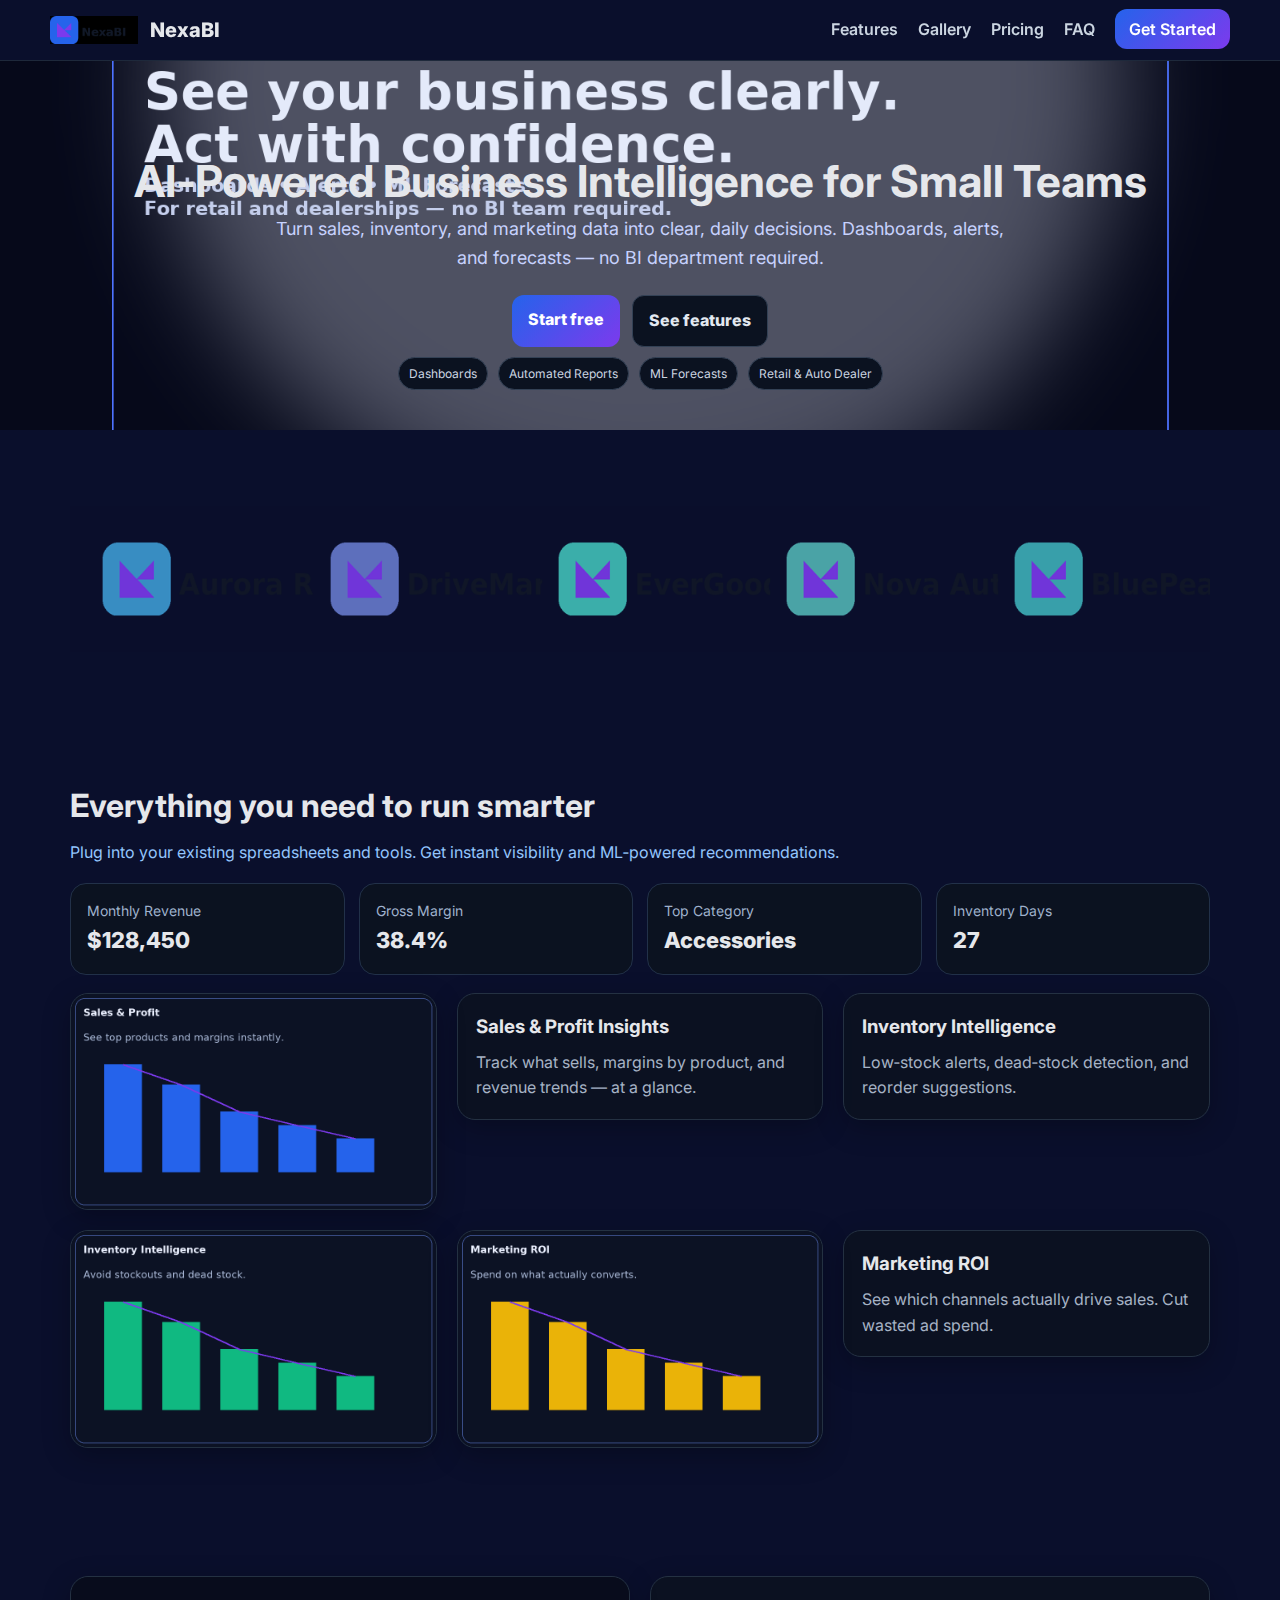
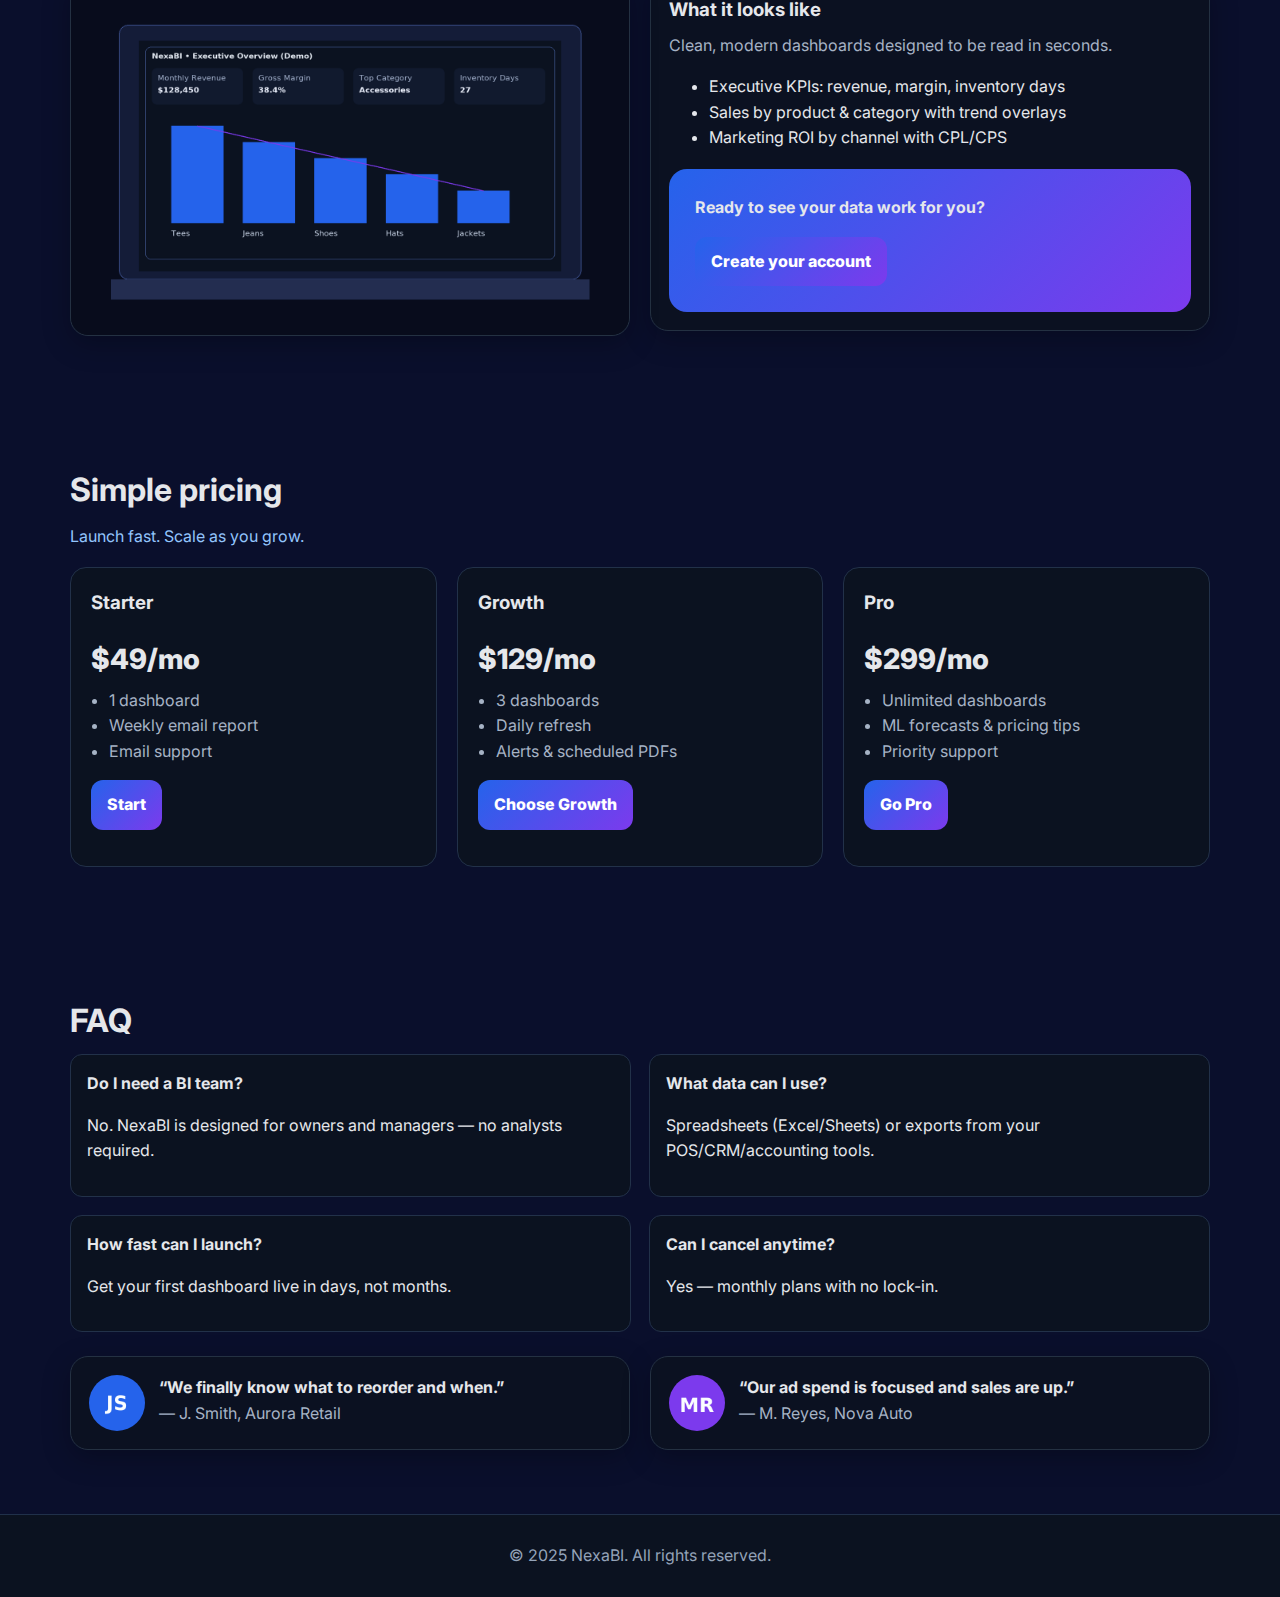
<file: index.html>
<!DOCTYPE html>
<html lang="en">
<head>
  <meta charset="utf-8">
  <meta name="viewport" content="width=device-width, initial-scale=1">
  <title>NexaBI — Next‑Gen BI for Small Business</title>
  <link rel="icon" type="image/png" href="assets/favicon.png">
  <link rel="preconnect" href="https://fonts.googleapis.com">
  <link rel="preconnect" href="https://fonts.gstatic.com" crossorigin>
  <link href="https://fonts.googleapis.com/css2?family=Inter:wght@400;600;700;800&display=swap" rel="stylesheet">
  <link rel="stylesheet" href="style.css">
  <link rel="stylesheet" href="nexabi_overlap_fix.css">
</head>
<body>
  <nav class="nav">
    <div class="container nav-inner">
      <div class="brand"><img src="assets/logo_light.png" alt="NexaBI logo"> NexaBI</div>
      <div>
        <a href="#features">Features</a>
        <a href="#gallery">Gallery</a>
        <a href="#pricing">Pricing</a>
        <a href="#faq">FAQ</a>
        <a href="register.html" class="cta">Get Started</a>
      </div>
    </div>
  </nav>

  <header class="hero">
    <div class="container">
      <h1>AI‑Powered Business Intelligence for Small Teams</h1>
      <p>Turn sales, inventory, and marketing data into clear, daily decisions. Dashboards, alerts, and forecasts — no BI department required.</p>
      <div class="actions">
        <a class="button" href="register.html">Start free</a>
        <a class="button alt" href="#features">See features</a>
      </div>
      <div class="badges">
        <span class="badge">Dashboards</span>
        <span class="badge">Automated Reports</span>
        <span class="badge">ML Forecasts</span>
        <span class="badge">Retail & Auto Dealer</span>
      </div>
    </div>
  </header>

  <section class="section">
    <div class="container">
      <img class="logo-row" src="assets/customers_strip.png" alt="Customer logos">
    </div>
  </section>

  <section id="features" class="section">
    <div class="container">
      <h2>Everything you need to run smarter</h2>
      <p class="lead">Plug into your existing spreadsheets and tools. Get instant visibility and ML‑powered recommendations.</p>

      <div class="kpi">
        <div class="tile"><div class="k">Monthly Revenue</div><div class="v">$128,450</div></div>
        <div class="tile"><div class="k">Gross Margin</div><div class="v">38.4%</div></div>
        <div class="tile"><div class="k">Top Category</div><div class="v">Accessories</div></div>
        <div class="tile"><div class="k">Inventory Days</div><div class="v">27</div></div>
      </div>

      <div class="grid" style="margin-top:18px">
        <div class="card media"><img src="assets/feat_sales.png" alt="Sales and profit visuals"></div>
        <div class="card">
          <h3>Sales & Profit Insights</h3>
          <p>Track what sells, margins by product, and revenue trends — at a glance.</p>
        </div>

        <div class="card">
          <h3>Inventory Intelligence</h3>
          <p>Low‑stock alerts, dead‑stock detection, and reorder suggestions.</p>
        </div>
        <div class="card media"><img src="assets/feat_inventory.png" alt="Inventory visuals"></div>

        <div class="card media"><img src="assets/feat_marketing.png" alt="Marketing ROI visuals"></div>
        <div class="card">
          <h3>Marketing ROI</h3>
          <p>See which channels actually drive sales. Cut wasted ad spend.</p>
        </div>
      </div>
    </div>
  </section>

  <section id="gallery" class="section">
    <div class="container two">
      <div class="card media"><img src="assets/device_dashboard.png" alt="Dashboard on laptop"></div>
      <div class="card">
        <h3>What it looks like</h3>
        <p>Clean, modern dashboards designed to be read in seconds.</p>
        <ul>
          <li>Executive KPIs: revenue, margin, inventory days</li>
          <li>Sales by product & category with trend overlays</li>
          <li>Marketing ROI by channel with CPL/CPS</li>
        </ul>
        <div class="cta-band" style="margin-top:18px">
          <strong>Ready to see your data work for you?</strong>
          <a class="button" href="register.html">Create your account</a>
        </div>
      </div>
    </div>
  </section>

  <section id="pricing" class="section">
    <div class="container">
      <h2>Simple pricing</h2>
      <p class="lead">Launch fast. Scale as you grow.</p>
      <div class="pricing">
        <div class="plan">
          <h3>Starter</h3>
          <div class="price">$49/mo</div>
          <ul>
            <li>1 dashboard</li>
            <li>Weekly email report</li>
            <li>Email support</li>
          </ul>
          <p><a class="button" href="register.html">Start</a></p>
        </div>
        <div class="plan">
          <h3>Growth</h3>
          <div class="price">$129/mo</div>
          <ul>
            <li>3 dashboards</li>
            <li>Daily refresh</li>
            <li>Alerts & scheduled PDFs</li>
          </ul>
          <p><a class="button" href="register.html">Choose Growth</a></p>
        </div>
        <div class="plan">
          <h3>Pro</h3>
          <div class="price">$299/mo</div>
          <ul>
            <li>Unlimited dashboards</li>
            <li>ML forecasts & pricing tips</li>
            <li>Priority support</li>
          </ul>
          <p><a class="button" href="register.html">Go Pro</a></p>
        </div>
      </div>
    </div>
  </section>

  <section id="faq" class="section">
    <div class="container">
      <h2>FAQ</h2>
      <div class="faq">
        <div class="qa">
          <strong>Do I need a BI team?</strong>
          <p>No. NexaBI is designed for owners and managers — no analysts required.</p>
        </div>
        <div class="qa">
          <strong>What data can I use?</strong>
          <p>Spreadsheets (Excel/Sheets) or exports from your POS/CRM/accounting tools.</p>
        </div>
        <div class="qa">
          <strong>How fast can I launch?</strong>
          <p>Get your first dashboard live in days, not months.</p>
        </div>
        <div class="qa">
          <strong>Can I cancel anytime?</strong>
          <p>Yes — monthly plans with no lock-in.</p>
        </div>
      </div>

      <div class="two" style="margin-top:24px">
        <div class="card testimonial">
          <img src="assets/avatar_js.png" alt="Client avatar">
          <div>
            <strong>“We finally know what to reorder and when.”</strong>
            <p>— J. Smith, Aurora Retail</p>
          </div>
        </div>
        <div class="card testimonial">
          <img src="assets/avatar_mr.png" alt="Client avatar">
          <div>
            <strong>“Our ad spend is focused and sales are up.”</strong>
            <p>— M. Reyes, Nova Auto</p>
          </div>
        </div>
      </div>
    </div>
  </section>

  <footer class="footer">
    <div class="container">© 2025 NexaBI. All rights reserved.</div>
  </footer>
</body>
</html>
</file>
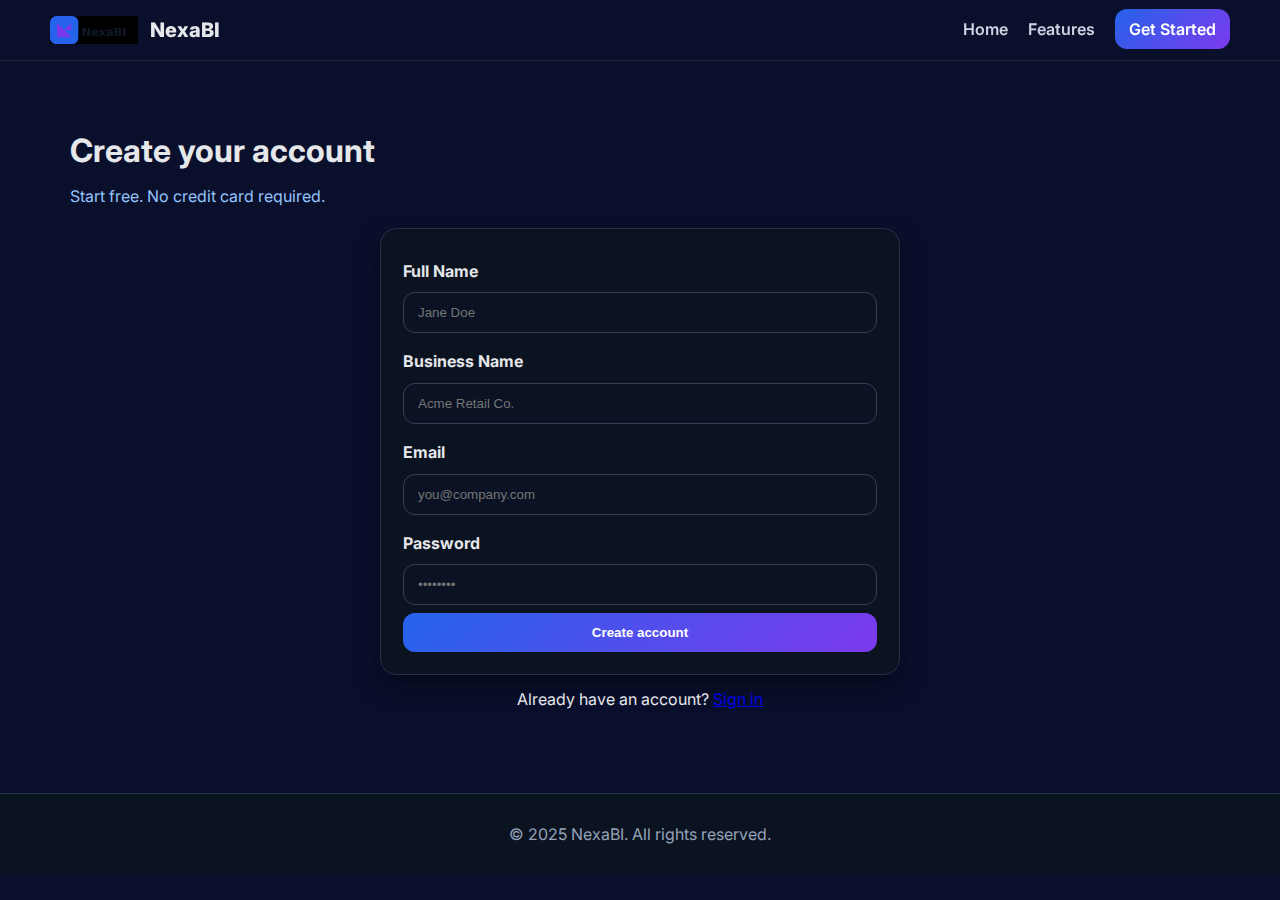
<file: register.html>
<!DOCTYPE html>
<html lang="en">
<head>
  <meta charset="utf-8">
  <meta name="viewport" content="width=device-width, initial-scale=1">
  <title>Create your NexaBI account</title>
  <link rel="icon" type="image/png" href="assets/favicon.png">
  <link rel="preconnect" href="https://fonts.googleapis.com">
  <link rel="preconnect" href="https://fonts.gstatic.com" crossorigin>
  <link href="https://fonts.googleapis.com/css2?family=Inter:wght@400;600;700;800&display=swap" rel="stylesheet">
  <link rel="stylesheet" href="style.css">
</head>
<body>
  <nav class="nav">
    <div class="container nav-inner">
      <div class="brand"><img src="assets/logo_light.png" alt="NexaBI logo"> NexaBI</div>
      <div>
        <a href="index.html">Home</a>
        <a href="index.html#features">Features</a>
        <a href="register.html" class="cta">Get Started</a>
      </div>
    </div>
  </nav>

  <section class="section">
    <div class="container">
      <h2 style="margin-top:0">Create your account</h2>
      <p class="lead">Start free. No credit card required.</p>
      <div class="form-wrap">
        <form onsubmit="event.preventDefault(); alert('Thanks! This demo form would send your info to your backend.');">
          <label>Full Name</label>
          <input class="input" type="text" placeholder="Jane Doe" required>
          <label>Business Name</label>
          <input class="input" type="text" placeholder="Acme Retail Co." required>
          <label>Email</label>
          <input class="input" type="email" placeholder="you@company.com" required>
          <label>Password</label>
          <input class="input" type="password" placeholder="••••••••" required>
          <button class="submit" type="submit">Create account</button>
        </form>
      </div>
      <p style="text-align:center;margin-top:12px">Already have an account? <a href="#">Sign in</a></p>
    </div>
  </section>

  <footer class="footer">
    <div class="container">© 2025 NexaBI. All rights reserved.</div>
  </footer>
</body>
</html>
</file>
<file: style.css>
:root{
  --ink:#e5e7eb; --muted:#93a3b8; --brand:#2563eb; --brand2:#7c3aed;
  --card:#0b1220; --panel:#0f172a; --line:#1f2a44; --ring: rgba(37,99,235,.3);
}
*{box-sizing:border-box} html,body{margin:0;padding:0}
body{font-family:'Inter',system-ui,Segoe UI,Roboto,Helvetica,Arial;background:#0a0f2c;color:var(--ink);line-height:1.6}
img{max-width:100%;display:block}
.container{max-width:1180px;margin:0 auto;padding:0 20px}
.nav{position:sticky;top:0;background:rgba(10,15,44,.7);backdrop-filter:blur(10px);border-bottom:1px solid #1e293b;z-index:30}
.nav-inner{display:flex;align-items:center;justify-content:space-between;padding:14px 0}
.brand{display:flex;align-items:center;gap:12px;font-weight:800;font-size:20px}
.brand img{height:28px}
.nav a{color:#cbd5e1;text-decoration:none;margin-left:16px;font-weight:600}
.nav a.cta{background:linear-gradient(135deg,var(--brand),var(--brand2));color:white;padding:10px 14px;border-radius:12px}
.hero{background: url('assets/hero_banner.png') center/cover no-repeat; padding:96px 0 40px; text-align:center}
.hero h1{font-size:44px;line-height:1.1;margin:0 0 10px}
.hero p{font-size:18px;color:#c7d2fe;margin:0 auto 22px;max-width:760px}
.hero .actions{display:flex;gap:12px;justify-content:center;flex-wrap:wrap}
.button{display:inline-block;background:linear-gradient(135deg,var(--brand),var(--brand2));color:#fff;padding:12px 16px;border-radius:12px;text-decoration:none;font-weight:800}
.button.alt{background:#0b1220;color:#e2e8f0;border:1px solid #334155}
.section{padding:64px 0}
.section h2{font-size:32px;margin:0 0 8px}
.section p.lead{color:#93c5fd;margin:0 0 18px}
.grid{display:grid;grid-template-columns:repeat(3,1fr);gap:20px}
.card{background:rgba(11,18,32,.9);border:1px solid #243142;border-radius:18px;padding:18px;box-shadow:0 8px 28px rgba(0,0,0,.25)}
.card h3{margin:0 0 8px}
.card p{margin:0;color:#a6b3c5}
.card.media{padding:0;overflow:hidden}
.card.media img{border-radius:18px}
.kpi{display:grid;grid-template-columns:repeat(4,1fr);gap:14px;margin-top:12px}
.kpi .tile{background:#0b1220;border:1px solid #223149;border-radius:16px;padding:16px}
.kpi .k{color:#9fb1cc;font-size:14px}
.kpi .v{font-weight:800;font-size:22px}
.logo-row{margin-top:12px;opacity:.9}
.two{display:grid;grid-template-columns:1fr 1fr;gap:20px}
.testimonial{display:flex;gap:14px;align-items:flex-start}
.testimonial img{width:56px;height:56px;border-radius:50%}
.faq{display:grid;grid-template-columns:1fr 1fr;gap:18px}
.qa{background:#0b1220;border:1px solid #223149;border-radius:12px;padding:16px}
.cta-band{background:linear-gradient(135deg,var(--brand),var(--brand2));border-radius:18px;padding:26px;display:flex;justify-content:space-between;align-items:center;gap:16px;flex-wrap:wrap;margin-top:20px}
.footer{padding:28px 0;border-top:1px solid #20304a;color:#94a3b8;text-align:center;background:#0b1220}
.form-wrap{max-width:520px;margin:0 auto;background:#0b1220;border:1px solid #223149;border-radius:16px;padding:22px;box-shadow:0 12px 26px rgba(0,0,0,.35)}
.input{width:100%;padding:12px 14px;border:1px solid #334155;border-radius:12px;margin:8px 0;outline:none;background:#0a1224;color:#e5e7eb}
.input:focus{border-color:#60a5fa;box-shadow:0 0 0 4px var(--ring)}
label{font-weight:700;display:block;margin-top:8px}
.submit{width:100%;padding:12px 14px;border:none;border-radius:12px;background:linear-gradient(135deg,var(--brand),var(--brand2));color:#fff;font-weight:800;cursor:pointer}
.submit:hover{opacity:.95}
.badges{display:flex;gap:10px;flex-wrap:wrap;justify-content:center;margin-top:10px}
.badge{font-size:12px;border:1px solid #334155;padding:6px 10px;border-radius:999px;background:#0b1220;color:#cbd5e1}
.pricing{display:grid;grid-template-columns:repeat(3,1fr);gap:20px;margin-top:16px}
.plan{background:#0b1220;border:1px solid #223149;border-radius:16px;padding:20px}
.plan h3{margin-top:0}
.plan ul{margin:0;padding-left:18px;color:#a6b3c5}
.plan .price{font-weight:800;font-size:28px;margin:6px 0}
@media (max-width:1000px){.grid,.two,.pricing,.faq{grid-template-columns:1fr 1fr}.kpi{grid-template-columns:1fr 1fr}}
@media (max-width:640px){.grid,.two,.pricing,.faq{grid-template-columns:1fr}.hero h1{font-size:34px}}
</file>
<file: nexabi_overlap_fix.css>
/* ==== NexaBI overlap fix (drop-in) ==== */

/* Ensure images never overflow their containers */
img, .card.media img {
  display: block;
  max-width: 100%;
  width: 100%;
  height: auto;
  object-fit: cover;
}

/* Prevent grid items from overflowing each other */
.grid, .two, .faq, .pricing, .kpi {
  align-items: start;
}
.grid > *, .two > * {
  min-width: 0;
}

/* Media cards: contain children and clip overflow */
.card.media {
  position: relative;
  padding: 0;
  overflow: hidden;
  border-radius: 18px;
}

/* Keep hero text above background art on all viewports */
.hero { position: relative; z-index: 0; }
.nav { position: sticky; z-index: 10; }
.hero .actions, .hero h1, .hero p, .badges { position: relative; z-index: 1; }

/* Narrow screens: stack columns cleanly and avoid cramped layout */
@media (max-width: 1000px) {
  .grid, .two, .pricing, .faq { grid-template-columns: 1fr; }
  .kpi { grid-template-columns: 1fr 1fr; }
}

/* Very small screens: full-width media and comfortable spacing */
@media (max-width: 600px) {
  .kpi { grid-template-columns: 1fr; }
  .card, .card.media { margin: 0; }
  .hero h1 { font-size: 30px; }
}

/* Optional: guard against super-tall images in media cards with a soft cap */
.card.media img[alt*="visual"], .card.media img[alt*="dashboard"], .card.media img[alt*="ROI"] {
  max-height: 640px;
}
</file>
